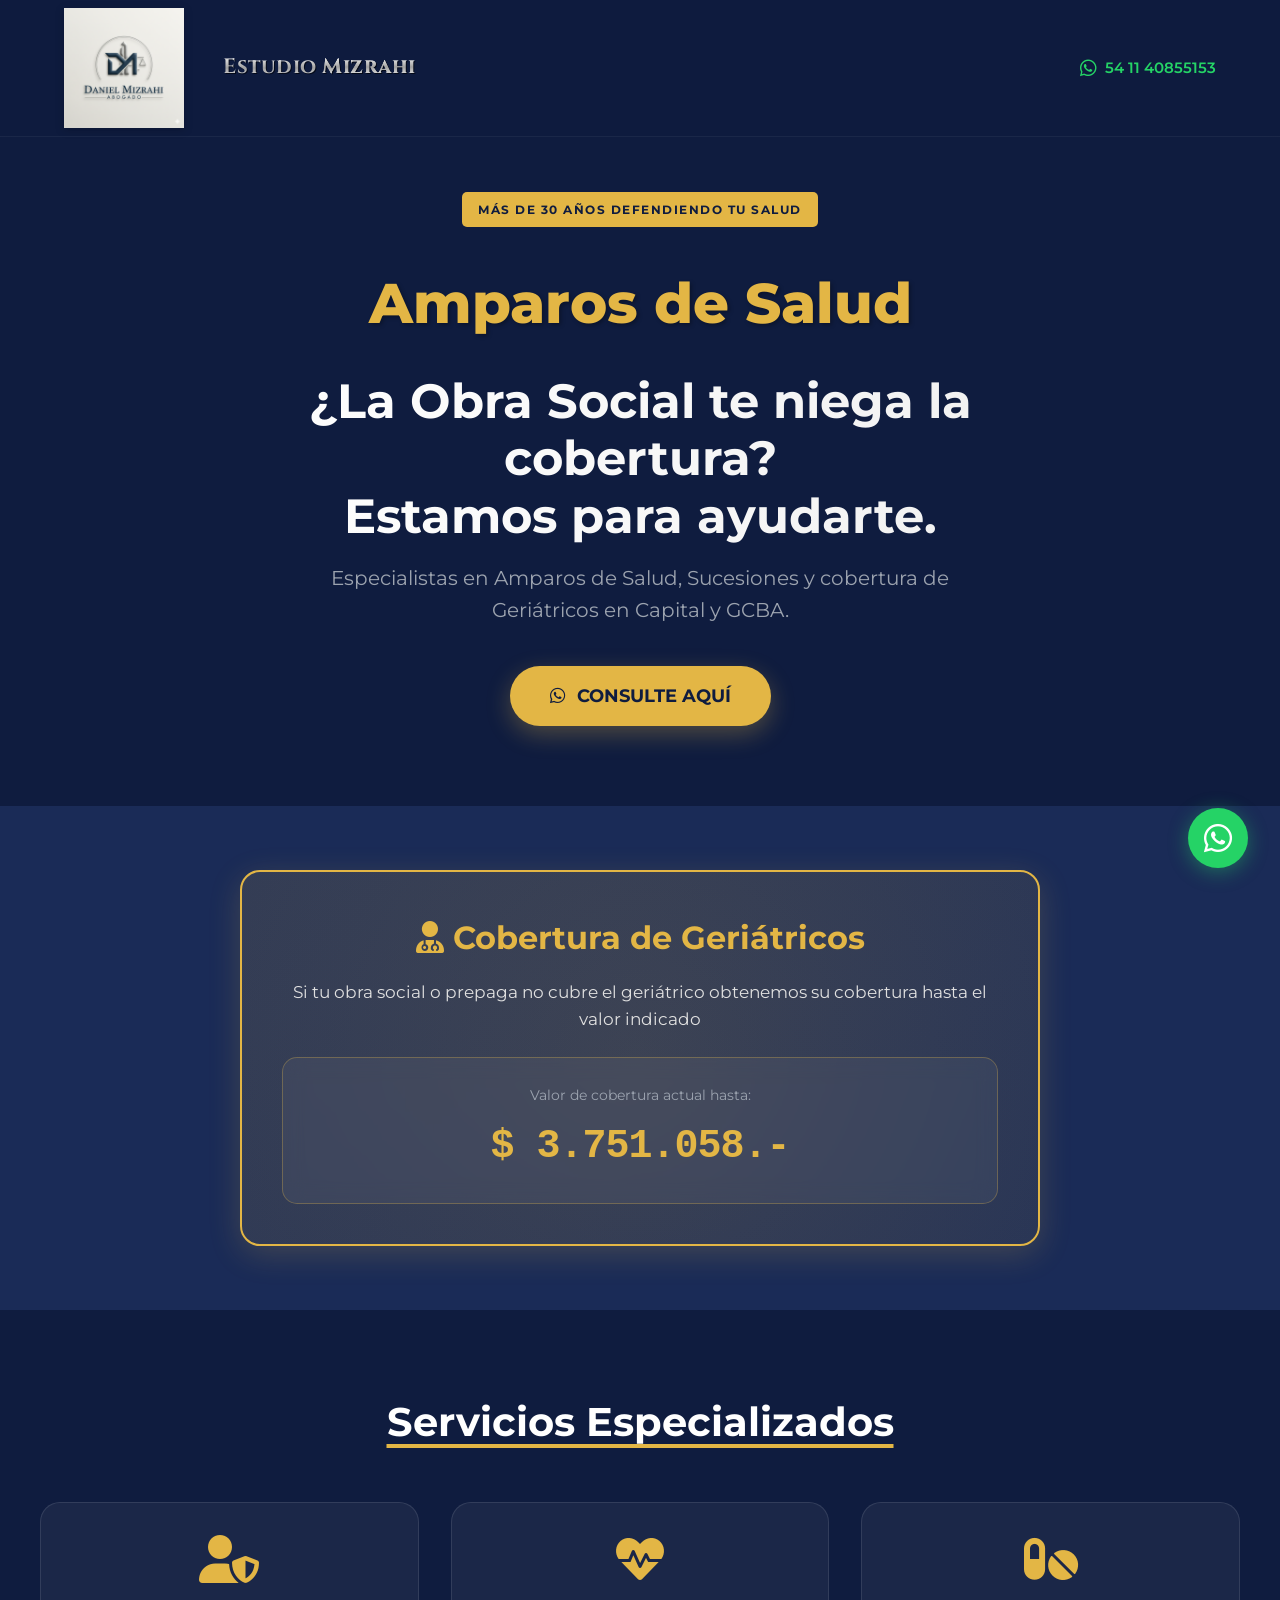
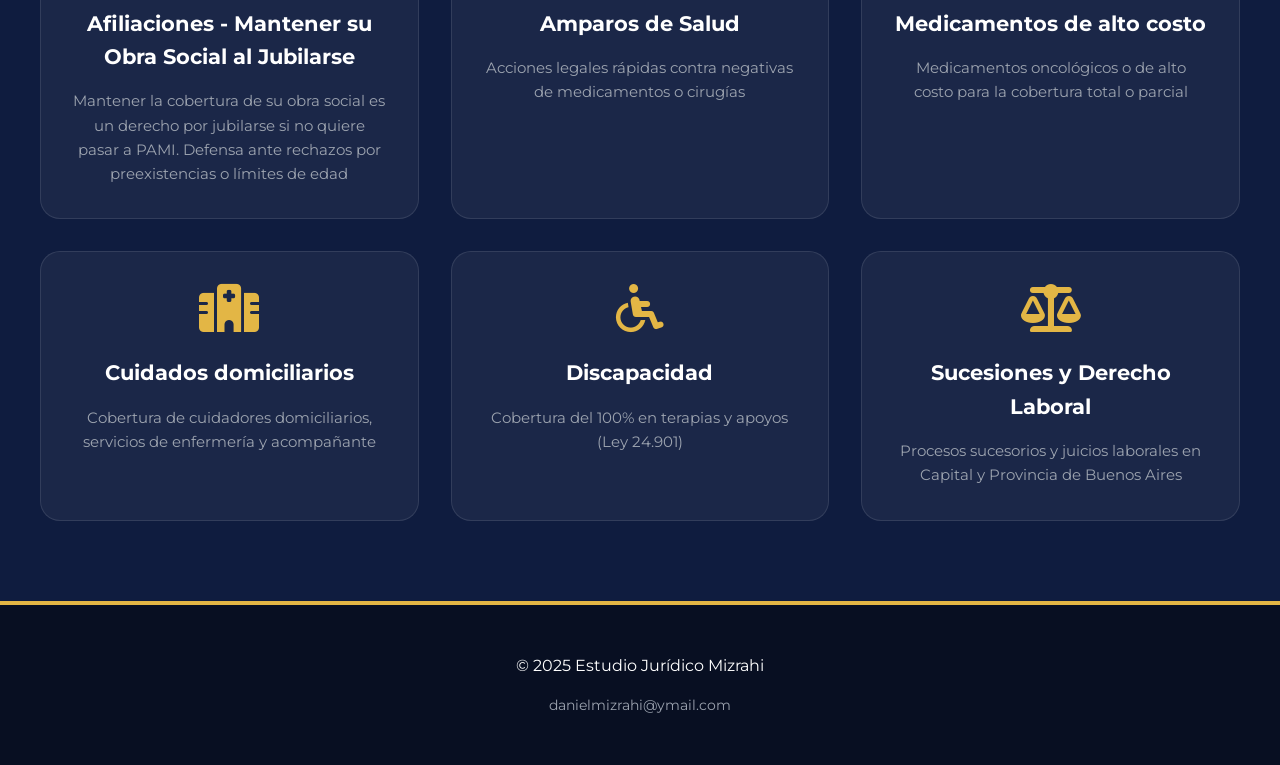
<file: index.html>
<!DOCTYPE html>
<html lang="es">

<head>
    <meta charset="UTF-8">
    <meta name="viewport" content="width=device-width, initial-scale=1.0, viewport-fit=cover">
    <meta name="description"
        content="Estudio Jurídico Mizrahi - Especialistas en Amparos de Salud, Discapacidad y Cobertura de Geriátricos en Buenos Aires">
    <title>Estudio Mizrahi | Amparos de Salud y Discapacidad</title>

    <!-- Google Fonts -->
    <link
        href="https://fonts.googleapis.com/css2?family=Montserrat:wght@400;600;700;800&family=Playfair+Display:ital,wght@0,400;0,700;1,400&family=Cinzel:wght@400;700&display=swap"
        rel="stylesheet">

    <!-- Font Awesome -->
    <link rel="stylesheet" href="https://cdnjs.cloudflare.com/ajax/libs/font-awesome/6.0.0/css/all.min.css">

    <!-- Custom Styles -->
    <link rel="stylesheet" href="styles.css">
</head>

<body>
    <!-- Header -->
    <header class="header">
        <div class="header-content">
            <div class="logo-section">
                <img src="LogoPNG.png" alt="Estudio Mizrahi Logo" class="logo-img">
                <div class="studio-info">
                    <h1>Estudio <span class="gold-text">Mizrahi</span></h1>
                </div>
            </div>
            <div class="contact-phone">
                <i class="fab fa-whatsapp"></i>
                <span>54 11 40855153</span>
            </div>
        </div>
    </header>

    <!-- Hero Section -->
    <section class="hero">
        <div class="hero-content">
            <span class="badge">Más de 30 Años Defendiendo tu Salud</span>

            <h2 class="main-title">Amparos de Salud</h2>

            <h3 class="hero-title">
                ¿La Obra Social te niega la cobertura? <br>
                <span class="gold-text">Estamos para ayudarte.</span>
            </h3>

            <p class="hero-subtitle">
                Especialistas en Amparos de Salud, Sucesiones y cobertura de Geriátricos en Capital y GCBA.
            </p>

            <a href="https://wa.me/541140855153" target="_blank" class="cta-button">
                <i class="fab fa-whatsapp"></i>
                Consulte Aquí
            </a>
        </div>
    </section>

    <!-- Featured Section - Cobertura de Geriátricos -->
    <section class="featured-section">
        <div class="geriatric-coverage">
            <div class="coverage-content">
                <h3 class="coverage-title">
                    <i class="fas fa-user-md"></i> Cobertura de Geriátricos
                </h3>
                <p class="coverage-description">
                    Si tu obra social o prepaga no cubre el geriátrico obtenemos su cobertura hasta el valor indicado
                </p>
                <div class="coverage-amount-box">
                    <a href="admin.html" class="amount-label-link">
                        <div class="amount-label">Valor de cobertura actual hasta:</div>
                    </a>
                    <div class="amount-value" id="coverageAmount">$ 3.751.058.-</div>
                </div>
            </div>
        </div>
    </section>

    <!-- Services Section -->
    <section class="services-section">
        <h3 class="section-title">Servicios Especializados</h3>
        <div class="services-grid">
            <!-- Afiliaciones - Mantener su Obra Social -->
            <div class="service-card">
                <i class="fas fa-user-shield service-icon"></i>
                <h4 class="service-title">Afiliaciones - Mantener su Obra Social al Jubilarse</h4>
                <p class="service-description">
                    Mantener la cobertura de su obra social es un derecho por jubilarse si no quiere pasar a PAMI.
                    Defensa ante rechazos por preexistencias o límites de edad
                </p>
            </div>

            <!-- Amparos de Salud -->
            <div class="service-card">
                <i class="fas fa-heartbeat service-icon"></i>
                <h4 class="service-title">Amparos de Salud</h4>
                <p class="service-description">
                    Acciones legales rápidas contra negativas de medicamentos o cirugías
                </p>
            </div>

            <!-- Medicamentos de Alto Costo -->
            <div class="service-card">
                <i class="fas fa-pills service-icon"></i>
                <h4 class="service-title">Medicamentos de alto costo</h4>
                <p class="service-description">
                    Medicamentos oncológicos o de alto costo para la cobertura total o parcial
                </p>
            </div>

            <!-- Cuidados domiciliarios -->
            <div class="service-card">
                <i class="fas fa-hospital service-icon"></i>
                <h4 class="service-title">Cuidados domiciliarios</h4>
                <p class="service-description">
                    Cobertura de cuidadores domiciliarios, servicios de enfermería y acompañante
                </p>
            </div>

            <!-- Discapacidad -->
            <div class="service-card">
                <i class="fas fa-wheelchair service-icon"></i>
                <h4 class="service-title">Discapacidad</h4>
                <p class="service-description">
                    Cobertura del 100% en terapias y apoyos (Ley 24.901)
                </p>
            </div>


            <!-- Sucesiones y Derecho Laboral -->
            <div class="service-card">
                <i class="fas fa-balance-scale service-icon"></i>
                <h4 class="service-title">Sucesiones y Derecho Laboral</h4>
                <p class="service-description">
                    Procesos sucesorios y juicios laborales en Capital y Provincia de Buenos Aires
                </p>
            </div>
        </div>
    </section>

    <!-- Footer -->
    <footer class="footer">
        <div class="footer-content">
            <p>&copy; 2025 Estudio Jurídico Mizrahi</p>
            <p class="footer-email">danielmizrahi@ymail.com</p>
        </div>
    </footer>

    <!-- WhatsApp Floating Button -->
    <a href="https://wa.me/541140855153" target="_blank" class="whatsapp-float">
        <i class="fab fa-whatsapp"></i>
    </a>

    <!-- Tracking Script -->
    <script src="tracking.js"></script>

    <!-- Coverage Amount Loader -->
    <script>
        // Cargar el valor de cobertura desde localStorage si existe
        document.addEventListener('DOMContentLoaded', function () {
            const savedAmount = localStorage.getItem('mizrahi_coverage_amount');
            if (savedAmount) {
                document.getElementById('coverageAmount').textContent = savedAmount;
            }
        });
    </script>
</body>

</html>
</file>
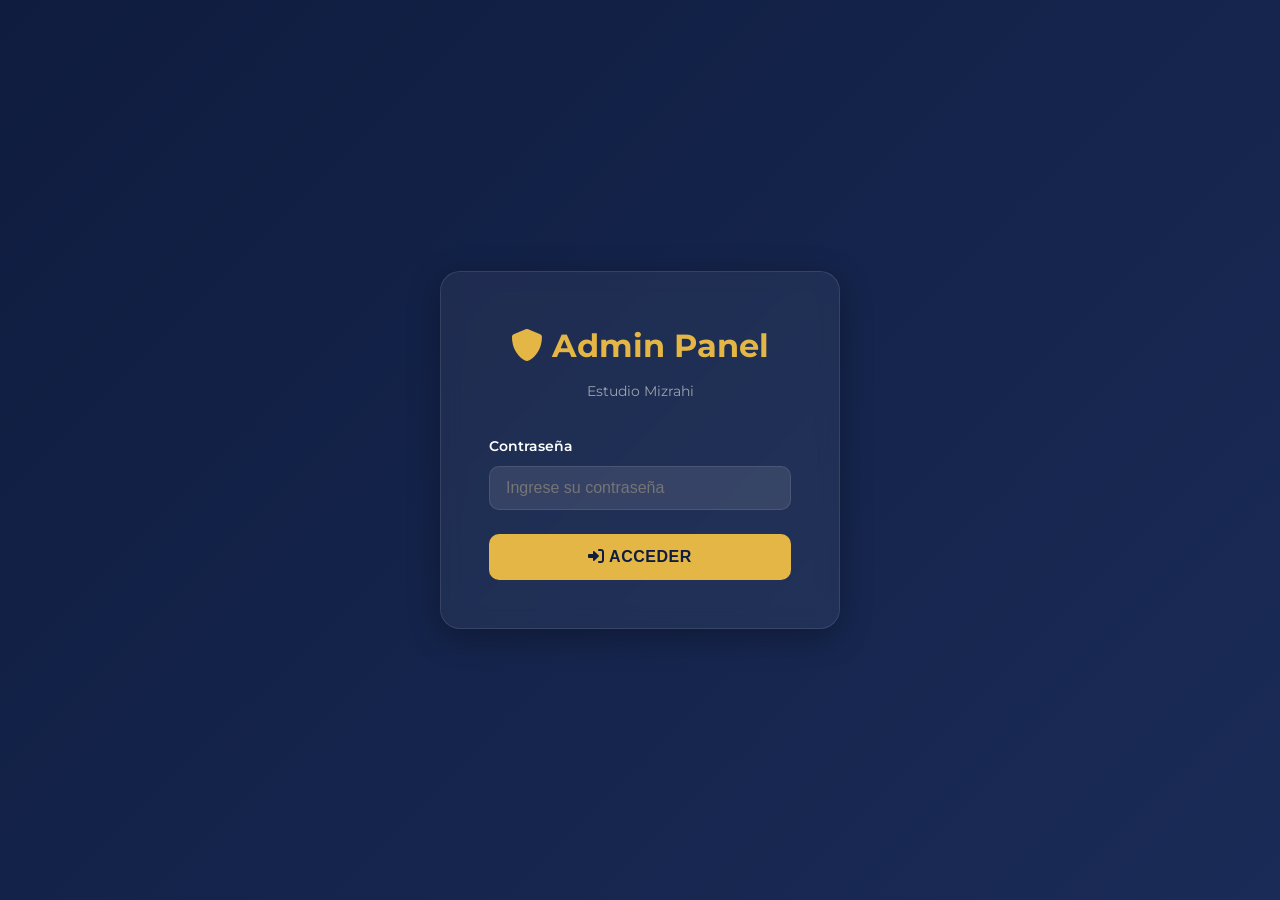
<file: admin.html>
<!DOCTYPE html>
<html lang="es">

<head>
    <meta charset="UTF-8">
    <meta name="viewport" content="width=device-width, initial-scale=1.0">
    <title>Panel de Administración - Estudio Mizrahi</title>

    <!-- Google Fonts -->
    <link href="https://fonts.googleapis.com/css2?family=Montserrat:wght@400;600;700;800&display=swap" rel="stylesheet">

    <!-- Font Awesome -->
    <link rel="stylesheet" href="https://cdnjs.cloudflare.com/ajax/libs/font-awesome/6.0.0/css/all.min.css">

    <!-- Admin Styles -->
    <link rel="stylesheet" href="admin-styles.css">
</head>

<body>
    <!-- Login Section -->
    <section id="loginSection" class="login-section">
        <div class="login-box">
            <h1 class="login-title">
                <i class="fas fa-shield-alt"></i> Admin Panel
            </h1>
            <p class="login-subtitle">Estudio Mizrahi</p>

            <form id="loginForm">
                <div class="form-group">
                    <label for="passwordInput" class="form-label">Contraseña</label>
                    <input type="password" id="passwordInput" class="form-input" placeholder="Ingrese su contraseña"
                        required autocomplete="current-password">
                </div>
                <button type="submit" class="btn btn-primary">
                    <i class="fas fa-sign-in-alt"></i> Acceder
                </button>
            </form>
        </div>
    </section>

    <!-- Dashboard Section -->
    <section id="dashboardSection" class="dashboard-section">
        <!-- Header -->
        <div class="dashboard-header">
            <h1 class="dashboard-title">
                <i class="fas fa-tachometer-alt"></i> Panel de Control
            </h1>
            <button id="logoutBtn" class="btn btn-secondary">
                <i class="fas fa-sign-out-alt"></i> Cerrar Sesión
            </button>
        </div>

        <!-- Stats Grid -->
        <div class="stats-grid">
            <div class="stat-card">
                <i class="fas fa-eye stat-icon"></i>
                <div class="stat-label">Total de Visitas</div>
                <div class="stat-value" id="totalVisits">0</div>
            </div>

            <div class="stat-card">
                <i class="fas fa-calendar-day stat-icon"></i>
                <div class="stat-label">Visitas Hoy</div>
                <div class="stat-value" id="visitsToday">0</div>
            </div>

            <div class="stat-card">
                <i class="fas fa-calendar-week stat-icon"></i>
                <div class="stat-label">Esta Semana</div>
                <div class="stat-value" id="visitsWeek">0</div>
            </div>

            <div class="stat-card">
                <i class="fas fa-clock stat-icon"></i>
                <div class="stat-label">Última Visita</div>
                <div class="stat-value" id="lastVisit" style="font-size: 1rem;">-</div>
            </div>
        </div>

        <!-- Content Grid -->
        <div class="content-grid">
            <!-- Coverage Management Panel -->
            <div class="panel">
                <h2 class="panel-title">
                    <i class="fas fa-money-bill-wave"></i>
                    Gestión de Cobertura
                </h2>

                <div class="current-value">
                    <div class="current-value-label">Monto Actual Publicado</div>
                    <div class="current-value-amount" id="currentCoverage">$ 3.546.053.924</div>
                </div>

                <form id="coverageForm">
                    <div class="form-group">
                        <label for="coverageInput" class="form-label">
                            Nuevo Monto de Cobertura Geriátrica
                        </label>
                        <input type="text" id="coverageInput" class="form-input" placeholder="Ej: 3546053924" required>
                        <small style="color: var(--text-muted); display: block; margin-top: 0.5rem;">
                            Ingrese solo números, sin puntos ni símbolos
                        </small>
                    </div>

                    <div class="preview-box">
                        <div class="preview-label">Vista Previa</div>
                        <div class="preview-value" id="coveragePreview">$ 0</div>
                    </div>

                    <button type="submit" class="btn btn-primary" style="margin-top: 1.5rem;">
                        <i class="fas fa-save"></i> Actualizar Monto
                    </button>
                </form>
            </div>

            <!-- Analytics Panel -->
            <div class="panel">
                <h2 class="panel-title">
                    <i class="fas fa-chart-line"></i>
                    Analytics de Visitantes
                </h2>

                <p style="color: var(--text-muted); margin-bottom: 1.5rem;">
                    Seguimiento de visitas a la página principal
                </p>

                <div class="action-buttons">
                    <button id="exportBtn" class="btn btn-secondary">
                        <i class="fas fa-download"></i> Exportar CSV
                    </button>
                    <button id="clearDataBtn" class="btn btn-danger">
                        <i class="fas fa-trash"></i> Limpiar Datos
                    </button>
                </div>
            </div>
        </div>

        <!-- Visitor Table -->
        <div class="panel">
            <h2 class="panel-title">
                <i class="fas fa-users"></i>
                Historial de Visitas (Últimas 50)
            </h2>

            <div class="table-container">
                <table>
                    <thead>
                        <tr>
                            <th>Fecha/Hora</th>
                            <th>Página</th>
                            <th>Referencia</th>
                            <th>Dispositivo</th>
                            <th>Resolución</th>
                        </tr>
                    </thead>
                    <tbody id="visitorTableBody">
                        <tr>
                            <td colspan="5" style="text-align: center;">Cargando datos...</td>
                        </tr>
                    </tbody>
                </table>
            </div>
        </div>
    </section>

    <!-- Admin Script -->
    <script src="admin-script.js"></script>
</body>

</html>
</file>
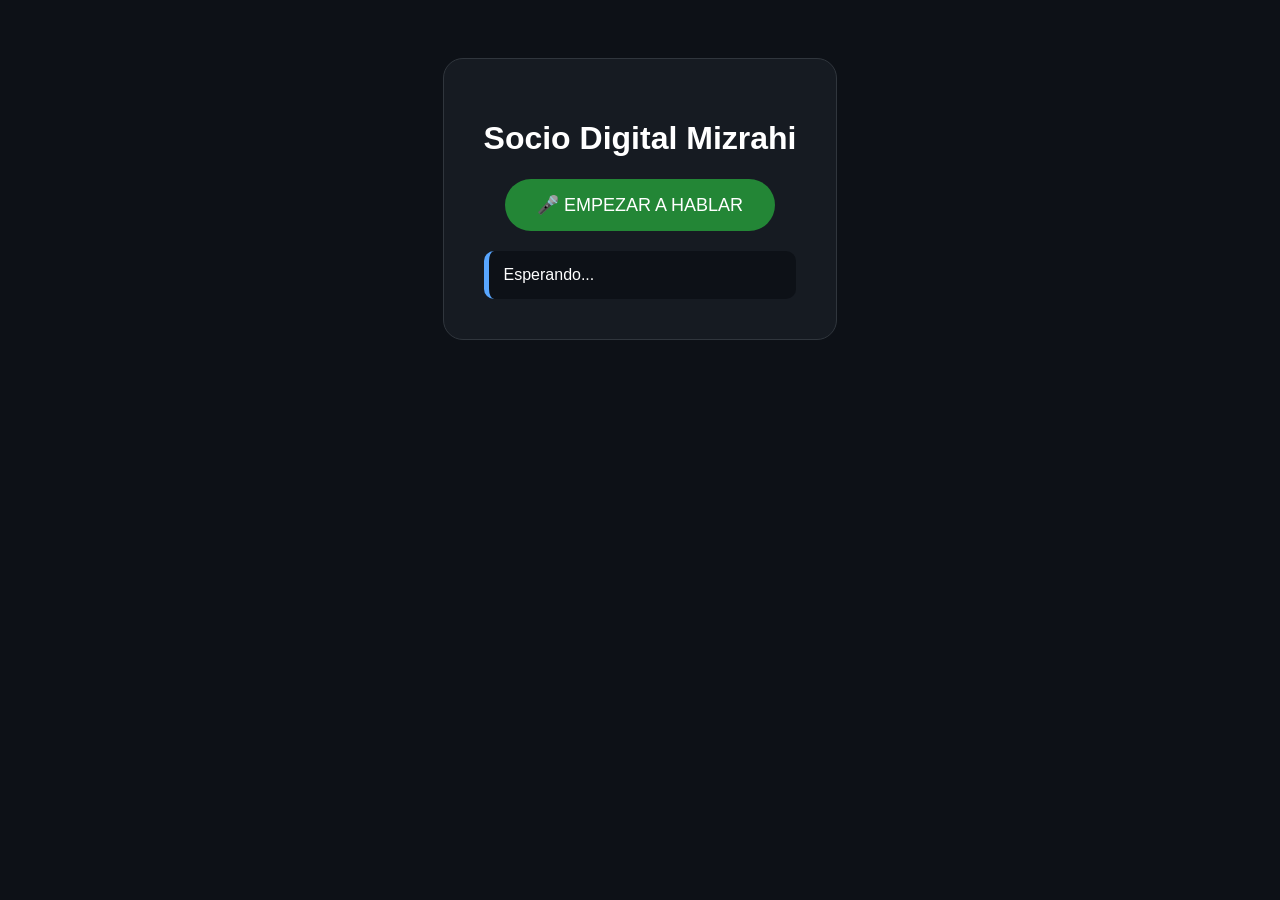
<file: agente.html>
<!DOCTYPE html>
<html lang="es">
<head>
    <meta charset="UTF-8">
    <title>Socio Digital Mizrahi</title>
    <style>
        body { background: #0d1117; color: white; font-family: sans-serif; text-align: center; padding-top: 50px; }
        .card { background: #161b22; border: 1px solid #30363d; border-radius: 20px; padding: 40px; display: inline-block; max-width: 450px; }
        #btn { background: #238636; border: none; color: white; padding: 15px 32px; font-size: 18px; border-radius: 50px; cursor: pointer; }
        #btn:hover { background: #2ea043; }
        #res { margin-top: 20px; text-align: left; padding: 15px; background: #0d1117; border-radius: 10px; border-left: 5px solid #58a6ff; }
    </style>
</head>
<body>
    <div class="card">
        <h1>Socio Digital Mizrahi</h1>
        <button id="btn" onclick="iniciar()">🎤 EMPEZAR A HABLAR</button>
        <div id="res">Esperando...</div>
    </div>

    <script>
        let KEY = "";
        async function iniciar() {
            if (!KEY) {
                KEY = prompt("Pegá la clave definitiva (...2ARk):");
                if (!KEY) return;
            }

            const Recognition = window.SpeechRecognition || window.webkitSpeechRecognition;
            if (!Recognition) {
                alert("Tu navegador no soporta reconocimiento de voz. Intentá con Chrome.");
                return;
            }

            const rec = new Recognition();
            rec.lang = 'es-AR';

            rec.onresult = async (e) => {
                const txt = e.results[0][0].transcript;
                document.getElementById('res').innerHTML = "<b>Daniel:</b> " + txt;

                try {
                    // CAMBIO CLAVE: Se actualizó el modelo a gemini-1.5-flash
                    const url = `https://generativelanguage.googleapis.com/v1beta/models/gemini-1.5-flash:generateContent?key=${KEY}`;
                    
                    const response = await fetch(url, {
                        method: 'POST',
                        headers: { 'Content-Type': 'application/json' },
                        body: JSON.stringify({
                            contents: [{ 
                                parts: [{ 
                                    text: "Sos el socio abogado sarcástico de Daniel Mizrahi. Sé breve. Respondé a: " + txt 
                                }] 
                            }]
                        })
                    });

                    const data = await response.json();
                    
                    if (data.error) {
                        throw new Error(data.error.message);
                    }

                    if (!data.candidates || !data.candidates[0].content) {
                        throw new Error("La API no devolvió una respuesta válida.");
                    }

                    const aiText = data.candidates[0].content.parts[0].text;
                    document.getElementById('res').innerHTML = "<b>Socio:</b> " + aiText;

                    // Respuesta por voz
                    const u = new SpeechSynthesisUtterance(aiText);
                    u.lang = 'es-AR';
                    window.speechSynthesis.speak(u);

                } catch (err) {
                    document.getElementById('res').innerHTML = "<b style='color:red;'>Error:</b> " + err.message;
                    console.error(err);
                }
            };

            rec.onerror = (err) => {
                document.getElementById('res').innerHTML = "<b style='color:red;'>Error de micro:</b> " + err.error;
            };

            rec.start();
        }
    </script>
</body>
</html>
</file>
<file: styles.css>
/* Reset y Variables */
:root {
    --primary-blue: #0f1c3f;
    --secondary-blue: #1a2b57;
    --accent-gold: #e3b645;
    --dark-gold: #d4a73a;
    --whatsapp-green: #25d366;
    --text-light: #ffffff;
    --text-muted: #9ca3af;
}

* {
    margin: 0;
    padding: 0;
    box-sizing: border-box;
    max-width: 100%;
}

html,
body {
    margin: 0;
    padding: 0;
    width: 100%;
    overflow-x: hidden;
    position: relative;
    -webkit-overflow-scrolling: touch;
    /* Suavizar scroll en iOS */
}

body {
    font-family: 'Montserrat', -apple-system, BlinkMacSystemFont, 'Segoe UI', sans-serif;
    background-color: var(--primary-blue);
    color: var(--text-light);
    line-height: 1.6;
}

/* Header */
.header {
    position: fixed;
    top: 0;
    left: 0;
    width: 100%;
    z-index: 1000;
    /* Mayor transparencia (0.5) */
    background: rgba(15, 28, 63, 0.85);
    /* Increased opacity slightly for readability since it is fixed */
    border-bottom: 1px solid rgba(255, 255, 255, 0.05);
    padding: 0.5rem 0;
    backdrop-filter: blur(10px);
    /* Added blur for better aesthetics */
}

.header-content {
    max-width: 1200px;
    margin: 0 auto;
    padding: 0 1.5rem;
    display: flex;
    justify-content: space-between;
    align-items: center;
    gap: 2rem;
}

.logo-section {
    display: flex;
    align-items: center;
    gap: 1.5rem;
}

/* Logo - Tamaño optimizado para la barra */
.logo-img {
    height: 120px;
    /* Aumentado al máximo sin romper */
    width: auto;
    object-fit: contain;
    transform: none;
    filter: drop-shadow(0 2px 4px rgba(0, 0, 0, 0.2));
    margin-right: 15px;
}

/* Título: Estilo clásico, Title Case, Metálico Cromado */
.studio-info h1 {
    font-family: 'Cinzel', serif;
    font-size: 1.3rem;
    /* Un poco más pequeña */
    font-weight: 700;
    text-transform: none;
    /* Respetar may./min.: "Estudio Mizrahi" */
    letter-spacing: 0.5px;
    margin-bottom: 0px;
    max-width: 100%;

    /* Gradiente metálico de alto contraste (Cromado) */
    background: linear-gradient(to bottom,
            #ffffff 0%,
            #d0d0d0 30%,
            #a0a0a0 50%,
            #d0d0d0 70%,
            #ffffff 100%);
    -webkit-background-clip: text;
    -webkit-text-fill-color: transparent;
    background-clip: text;

    /* Sombra dura para efecto relieve */
    filter: drop-shadow(1px 1px 0px rgba(0, 0, 0, 0.6));
}

.studio-info .gold-text {
    /* Hacemos que herede el estilo del padre para que sea uniforme */
    background: inherit;
    -webkit-text-fill-color: inherit;
    -webkit-background-clip: inherit;
    color: inherit;
}

.contact-phone {
    display: flex;
    align-items: center;
    gap: 0.5rem;
    color: var(--whatsapp-green);
    font-weight: 600;
    font-size: 0.95rem;
}

.contact-phone i {
    font-size: 1.2rem;
}

.admin-link {
    background: rgba(255, 255, 255, 0.1);
    color: var(--text-light);
    width: 45px;
    height: 45px;
    border-radius: 50%;
    display: flex;
    align-items: center;
    justify-content: center;
    text-decoration: none;
    transition: all 0.3s ease;
    font-size: 1.1rem;
}

.admin-link:hover {
    background: var(--accent-gold);
    color: var(--primary-blue);
    transform: rotate(90deg) scale(1.1);
}

.header-cta {
    background: var(--accent-gold);
    color: var(--primary-blue);
    padding: 0.75rem 1.5rem;
    border-radius: 50px;
    font-weight: 700;
    text-decoration: none;
    display: flex;
    align-items: center;
    gap: 0.5rem;
    transition: all 0.3s ease;
}

.header-cta:hover {
    background: var(--dark-gold);
    transform: translateY(-2px);
    box-shadow: 0 4px 15px rgba(227, 182, 69, 0.4);
}

/* Hero Section */
.hero {
    position: relative;
    padding: 12rem 1.5rem 5rem;
    /* Increased top padding to account for fixed header */
    background: linear-gradient(rgba(15, 28, 63, 0.8), rgba(15, 28, 63, 0.9)),
        url('https://images.unsplash.com/photo-1589829545856-d10d557cf95f?q=80&w=2000') center/cover;
    text-align: center;
}

.hero-content {
    max-width: 900px;
    margin: 0 auto;
}

.badge {
    background: var(--accent-gold);
    color: var(--primary-blue);
    padding: 0.5rem 1rem;
    border-radius: 5px;
    font-weight: 700;
    font-size: 0.75rem;
    text-transform: uppercase;
    letter-spacing: 1.5px;
    display: inline-block;
    margin-bottom: 2rem;
}

.hero-title {
    font-size: 3rem;
    font-weight: 700;
    line-height: 1.2;
    margin-bottom: 1rem;
    background: linear-gradient(to right, #ffffff, #f0f0f0);
    -webkit-background-clip: text;
    -webkit-text-fill-color: transparent;
    background-clip: text;
}

.main-title {
    font-size: 3.5rem;
    color: var(--accent-gold);
    font-weight: 800;
    margin-bottom: 1.5rem;
    text-shadow: 2px 2px 4px rgba(0, 0, 0, 0.3);
}

.hero-subtitle {
    font-size: 1.25rem;
    color: var(--text-muted);
    margin-bottom: 2.5rem;
    max-width: 700px;
    margin-left: auto;
    margin-right: auto;
}

.cta-button {
    background: var(--accent-gold);
    color: var(--primary-blue);
    padding: 1rem 2.5rem;
    border-radius: 50px;
    font-weight: 700;
    font-size: 1.1rem;
    text-decoration: none;
    display: inline-flex;
    align-items: center;
    gap: 0.75rem;
    transition: all 0.3s ease;
    text-transform: uppercase;
    box-shadow: 0 8px 25px rgba(227, 182, 69, 0.3);
}

.cta-button:hover {
    transform: scale(1.05);
    box-shadow: 0 12px 35px rgba(227, 182, 69, 0.5);
}

/* Sección Destacada - Cobertura Geriátricos */
.featured-section {
    background: var(--secondary-blue);
    padding: 4rem 1.5rem;
}

.geriatric-coverage {
    max-width: 800px;
    margin: 0 auto;
    background: linear-gradient(135deg, rgba(227, 182, 69, 0.1), rgba(227, 182, 69, 0.05));
    border: 2px solid var(--accent-gold);
    border-radius: 20px;
    padding: 2.5rem;
    position: relative;
    overflow: hidden;
    box-shadow: 0 8px 32px rgba(227, 182, 69, 0.2);
}

.geriatric-coverage::before {
    content: '';
    position: absolute;
    top: -50%;
    right: -50%;
    width: 200%;
    height: 200%;
    background: radial-gradient(circle, rgba(227, 182, 69, 0.1) 0%, transparent 70%);
    animation: pulse 4s ease-in-out infinite;
}

@keyframes pulse {

    0%,
    100% {
        opacity: 0.5;
    }

    50% {
        opacity: 1;
    }
}

.coverage-content {
    position: relative;
    z-index: 1;
}

.coverage-title {
    font-size: 2rem;
    font-weight: 700;
    color: var(--accent-gold);
    margin-bottom: 1rem;
    text-align: center;
}

.coverage-description {
    text-align: center;
    margin-bottom: 1.5rem;
    color: #e0e0e0;
    font-size: 1.05rem;
}

.coverage-amount-box {
    background: rgba(255, 255, 255, 0.05);
    border: 1px solid rgba(227, 182, 69, 0.3);
    border-radius: 15px;
    padding: 1.5rem;
    text-align: center;
    backdrop-filter: blur(10px);
}

.amount-label {
    font-size: 0.9rem;
    color: var(--text-muted);
    margin-bottom: 0.5rem;
}

.amount-value {
    font-size: 2.5rem;
    font-weight: 800;
    color: var(--accent-gold);
    font-family: 'Courier New', monospace;
    letter-spacing: -1px;
    /* Números más juntos */
}

.update-link {
    color: var(--accent-gold);
    text-decoration: none;
    font-size: 0.85rem;
    display: inline-flex;
    align-items: center;
    gap: 0.3rem;
    margin-top: 0.75rem;
    transition: all 0.3s ease;
}

.update-link:hover {
    color: var(--dark-gold);
    gap: 0.5rem;
}

.amount-label-link {
    text-decoration: none;
    color: inherit;
    display: inline-block;
    transition: opacity 0.3s ease;
}

.amount-label-link:hover {
    opacity: 0.7;
}

/* Sección de Servicios */
.services-section {
    padding: 5rem 1.5rem;
    background: var(--primary-blue);
}

.section-title {
    font-size: 2.5rem;
    font-weight: 700;
    text-align: center;
    margin-bottom: 3rem;
    text-decoration: underline;
    text-decoration-color: var(--accent-gold);
    text-underline-offset: 8px;
    word-wrap: break-word;
    /* Asegurar que no se corte */
    overflow-wrap: break-word;
    max-width: 100%;
    padding: 0 10px;
    /* Espacio para que no toque bordes */
}

.services-grid {
    max-width: 1200px;
    margin: 0 auto;
    display: grid;
    grid-template-columns: repeat(auto-fit, minmax(280px, 1fr));
    gap: 2rem;
}

.service-card {
    background: rgba(255, 255, 255, 0.05);
    border: 1px solid rgba(255, 255, 255, 0.1);
    border-radius: 20px;
    padding: 2rem;
    text-align: center;
    transition: all 0.3s ease;
}

.service-card:hover {
    border-color: var(--accent-gold);
    transform: translateY(-5px);
    box-shadow: 0 12px 30px rgba(227, 182, 69, 0.2);
}

.service-icon {
    font-size: 3rem;
    color: var(--accent-gold);
    margin-bottom: 1.5rem;
    transition: transform 0.3s ease;
}

.service-card:hover .service-icon {
    transform: scale(1.1);
}

.service-title {
    font-size: 1.3rem;
    font-weight: 700;
    margin-bottom: 1rem;
}

.service-description {
    color: var(--text-muted);
    font-size: 0.95rem;
    line-height: 1.6;
}

/* Footer */
.footer {
    background: #080f22;
    border-top: 4px solid var(--accent-gold);
    padding: 3rem 1.5rem 2rem;
    text-align: center;
}

.footer-content {
    max-width: 1200px;
    margin: 0 auto;
}

.footer p {
    margin-bottom: 1rem;
}

.footer-email {
    color: var(--text-muted);
    font-size: 0.9rem;
}

/* Botón WhatsApp Flotante */
.whatsapp-float {
    position: fixed;
    bottom: 2rem;
    right: 2rem;
    z-index: 999;
    background: var(--whatsapp-green);
    width: 60px;
    height: 60px;
    border-radius: 50%;
    display: flex;
    align-items: center;
    justify-content: center;
    box-shadow: 0 4px 20px rgba(37, 211, 102, 0.4);
    text-decoration: none;
    transition: all 0.3s ease;
    animation: pulse-whatsapp 2s infinite;
}

@keyframes pulse-whatsapp {
    0% {
        box-shadow: 0 0 0 0 rgba(37, 211, 102, 0.7);
    }

    70% {
        box-shadow: 0 0 0 15px rgba(37, 211, 102, 0);
    }

    100% {
        box-shadow: 0 0 0 0 rgba(37, 211, 102, 0);
    }
}

.whatsapp-float i {
    font-size: 2rem;
    color: white;
}

.whatsapp-float:hover {
    transform: scale(1.1);
}

/* Responsive Design */
@media (max-width: 768px) {
    .header-content {
        /* Side-by-side layout for mobile */
        flex-direction: row;
        justify-content: space-between;
        align-items: center;
        gap: 0.5rem;
        padding: 0 1rem;
    }

    .logo-section {
        /* Keep logo and text in a row */
        flex-direction: row;
        text-align: left;
        gap: 0.5rem;
        align-items: center;
        /* Allow shrinking if needed, but prefer keeping it visible */
        flex: 1;
        min-width: 0;
        /* Allow flex item to shrink below content size if strictly necessary */
    }

    .logo-img {
        /* Logo adjusted for mobile row */
        height: 60px;
        /* Reduced to fit */
        margin-right: 5px;
        width: auto;
    }

    .studio-info h1 {
        font-size: 0.9rem;
        /* Un poco más pequeño en móviles extremos */
        letter-spacing: 0px;
        line-height: 1.1;
        white-space: normal;
        /* Permitir que baje si es necesario */
        max-width: 150px;
        /* Limitar ancho para no chocar con el tel */
    }

    .contact-phone {
        font-size: 0.8rem;
        /* Un poco más pequeño para que entre */
        justify-content: flex-end;
        white-space: nowrap;
        flex-shrink: 0;
        margin-left: auto;
        /* Empujar a la derecha */
    }

    .header-cta {
        /* If we had it back, we'd style it here, but it's removed currently. 
           Just keeping the rule in case it returns or for cleanup */
        display: none;
    }

    .hero {
        padding: calc(8.5rem + env(safe-area-inset-top)) 1rem 3rem;
        min-height: 100dvh;
        /* Altura dinámica para Instagram */
        display: flex;
        flex-direction: column;
        justify-content: center;
    }

    .main-title {
        font-size: 2rem;
    }

    .hero-title {
        font-size: 1.75rem;
    }

    .hero-subtitle {
        font-size: 1rem;
    }

    .cta-button {
        padding: 0.85rem 1.75rem;
        font-size: 0.95rem;
    }

    .geriatric-coverage {
        padding: 1.5rem;
    }

    .coverage-title {
        font-size: 1.5rem;
    }

    .amount-value {
        font-size: clamp(1.2rem, 5vw, 1.6rem);
        /* Tamaño fluido para que no desborde */
        white-space: nowrap;
        display: inline-block;
    }

    .section-title {
        font-size: clamp(1.4rem, 7vw, 1.8rem);
        /* Se encoge en pantallas muy pequeñas */
        margin-bottom: 2rem;
        word-wrap: normal;
        overflow-wrap: normal;
        padding: 0 5px;
    }

    .services-grid {
        grid-template-columns: 1fr;
        gap: 1.5rem;
    }

    .whatsapp-float {
        position: fixed !important;
        /* Forzar fixed */
        width: 50px;
        height: 50px;
        bottom: calc(1.5rem + env(safe-area-inset-bottom));
        right: 1.5rem;
        z-index: 9999;
        /* Mayor jerarquía */
    }

    .whatsapp-float i {
        font-size: 1.5rem;
    }
}

@media (min-width: 769px) and (max-width: 1024px) {
    .services-grid {
        grid-template-columns: repeat(2, 1fr);
    }
}
</file>
<file: admin-styles.css>
/* Admin Panel Styles */
:root {
    --primary-blue: #0f1c3f;
    --secondary-blue: #1a2b57;
    --accent-gold: #e3b645;
    --dark-gold: #d4a73a;
    --success-green: #10b981;
    --error-red: #ef4444;
    --text-light: #ffffff;
    --text-muted: #9ca3af;
    --border-color: rgba(255, 255, 255, 0.1);
}

* {
    margin: 0;
    padding: 0;
    box-sizing: border-box;
}

body {
    font-family: 'Montserrat', -apple-system, BlinkMacSystemFont, 'Segoe UI', sans-serif;
    background: linear-gradient(135deg, var(--primary-blue) 0%, var(--secondary-blue) 100%);
    color: var(--text-light);
    line-height: 1.6;
    min-height: 100vh;
}

/* Login Section */
.login-section {
    display: flex;
    align-items: center;
    justify-content: center;
    min-height: 100vh;
    padding: 2rem;
}

.login-box {
    background: rgba(255, 255, 255, 0.05);
    backdrop-filter: blur(10px);
    border: 1px solid var(--border-color);
    border-radius: 20px;
    padding: 3rem;
    width: 100%;
    max-width: 400px;
    box-shadow: 0 8px 32px rgba(0, 0, 0, 0.3);
}

.login-title {
    text-align: center;
    font-size: 2rem;
    font-weight: 700;
    margin-bottom: 0.5rem;
    color: var(--accent-gold);
}

.login-subtitle {
    text-align: center;
    color: var(--text-muted);
    margin-bottom: 2rem;
    font-size: 0.9rem;
}

.form-group {
    margin-bottom: 1.5rem;
}

.form-label {
    display: block;
    margin-bottom: 0.5rem;
    font-weight: 600;
    font-size: 0.9rem;
}

.form-input {
    width: 100%;
    padding: 0.75rem 1rem;
    background: rgba(255, 255, 255, 0.1);
    border: 1px solid var(--border-color);
    border-radius: 10px;
    color: var(--text-light);
    font-size: 1rem;
    transition: all 0.3s ease;
}

.form-input:focus {
    outline: none;
    border-color: var(--accent-gold);
    background: rgba(255, 255, 255, 0.15);
}

.btn {
    width: 100%;
    padding: 0.875rem;
    border: none;
    border-radius: 10px;
    font-weight: 700;
    font-size: 1rem;
    cursor: pointer;
    transition: all 0.3s ease;
    text-transform: uppercase;
    letter-spacing: 0.5px;
}

.btn-primary {
    background: var(--accent-gold);
    color: var(--primary-blue);
}

.btn-primary:hover {
    background: var(--dark-gold);
    transform: translateY(-2px);
    box-shadow: 0 4px 15px rgba(227, 182, 69, 0.4);
}

.btn-secondary {
    background: rgba(255, 255, 255, 0.1);
    color: var(--text-light);
    border: 1px solid var(--border-color);
}

.btn-secondary:hover {
    background: rgba(255, 255, 255, 0.2);
}

.btn-danger {
    background: var(--error-red);
    color: white;
}

.btn-danger:hover {
    background: #dc2626;
}

/* Dashboard Section */
.dashboard-section {
    display: none;
    padding: 2rem;
    max-width: 1400px;
    margin: 0 auto;
}

.dashboard-header {
    display: flex;
    justify-content: space-between;
    align-items: center;
    margin-bottom: 2rem;
    flex-wrap: wrap;
    gap: 1rem;
}

.dashboard-title {
    font-size: 2rem;
    font-weight: 700;
    color: var(--accent-gold);
}

/* Stats Grid */
.stats-grid {
    display: grid;
    grid-template-columns: repeat(auto-fit, minmax(250px, 1fr));
    gap: 1.5rem;
    margin-bottom: 2rem;
}

.stat-card {
    background: rgba(255, 255, 255, 0.05);
    backdrop-filter: blur(10px);
    border: 1px solid var(--border-color);
    border-radius: 15px;
    padding: 1.5rem;
    transition: all 0.3s ease;
}

.stat-card:hover {
    border-color: var(--accent-gold);
    transform: translateY(-3px);
    box-shadow: 0 6px 20px rgba(227, 182, 69, 0.2);
}

.stat-label {
    color: var(--text-muted);
    font-size: 0.85rem;
    margin-bottom: 0.5rem;
    text-transform: uppercase;
    letter-spacing: 0.5px;
}

.stat-value {
    font-size: 2rem;
    font-weight: 700;
    color: var(--accent-gold);
}

.stat-icon {
    font-size: 2.5rem;
    color: var(--accent-gold);
    opacity: 0.3;
    float: right;
}

/* Content Grid */
.content-grid {
    display: grid;
    grid-template-columns: 1fr;
    gap: 2rem;
    margin-bottom: 2rem;
}

@media (min-width: 1024px) {
    .content-grid {
        grid-template-columns: 1fr 1fr;
    }
}

.panel {
    background: rgba(255, 255, 255, 0.05);
    backdrop-filter: blur(10px);
    border: 1px solid var(--border-color);
    border-radius: 15px;
    padding: 2rem;
}

.panel-title {
    font-size: 1.5rem;
    font-weight: 700;
    margin-bottom: 1.5rem;
    color: var(--accent-gold);
    display: flex;
    align-items: center;
    gap: 0.75rem;
}

.current-value {
    background: rgba(227, 182, 69, 0.1);
    border: 1px solid var(--accent-gold);
    border-radius: 10px;
    padding: 1rem;
    margin-bottom: 1.5rem;
    text-align: center;
}

.current-value-label {
    font-size: 0.85rem;
    color: var(--text-muted);
    margin-bottom: 0.5rem;
}

.current-value-amount {
    font-size: 2rem;
    font-weight: 700;
    color: var(--accent-gold);
    font-family: 'Courier New', monospace;
}

.preview-box {
    background: rgba(255, 255, 255, 0.05);
    border: 1px solid var(--border-color);
    border-radius: 10px;
    padding: 1rem;
    margin-top: 1rem;
    text-align: center;
}

.preview-label {
    font-size: 0.85rem;
    color: var(--text-muted);
    margin-bottom: 0.5rem;
}

.preview-value {
    font-size: 1.5rem;
    font-weight: 700;
    color: var(--accent-gold);
    font-family: 'Courier New', monospace;
}

/* Table */
.table-container {
    overflow-x: auto;
    margin-top: 1.5rem;
}

table {
    width: 100%;
    border-collapse: collapse;
}

thead {
    background: rgba(255, 255, 255, 0.05);
}

th {
    padding: 1rem;
    text-align: left;
    font-weight: 700;
    font-size: 0.85rem;
    text-transform: uppercase;
    letter-spacing: 0.5px;
    color: var(--accent-gold);
    border-bottom: 2px solid var(--accent-gold);
}

td {
    padding: 0.875rem 1rem;
    border-bottom: 1px solid var(--border-color);
    font-size: 0.9rem;
}

tbody tr {
    transition: background 0.2s ease;
}

tbody tr:hover {
    background: rgba(255, 255, 255, 0.05);
}

/* Action Buttons */
.action-buttons {
    display: flex;
    gap: 1rem;
    margin-top: 1.5rem;
    flex-wrap: wrap;
}

.action-buttons .btn {
    flex: 1;
    min-width: 150px;
}

/* Messages */
.message {
    padding: 1rem 1.5rem;
    border-radius: 10px;
    margin-bottom: 1rem;
    font-weight: 600;
    animation: slideIn 0.3s ease;
}

@keyframes slideIn {
    from {
        transform: translateY(-20px);
        opacity: 0;
    }

    to {
        transform: translateY(0);
        opacity: 1;
    }
}

.message-success {
    background: rgba(16, 185, 129, 0.2);
    border: 1px solid var(--success-green);
    color: var(--success-green);
}

.message-error {
    background: rgba(239, 68, 68, 0.2);
    border: 1px solid var(--error-red);
    color: var(--error-red);
}

.message-info {
    background: rgba(227, 182, 69, 0.2);
    border: 1px solid var(--accent-gold);
    color: var(--accent-gold);
}

/* Responsive */
@media (max-width: 768px) {
    .dashboard-section {
        padding: 1rem;
    }

    .dashboard-header {
        flex-direction: column;
        align-items: flex-start;
    }

    .dashboard-title {
        font-size: 1.5rem;
    }

    .stats-grid {
        grid-template-columns: 1fr;
    }

    .content-grid {
        grid-template-columns: 1fr;
    }

    .panel {
        padding: 1.5rem;
    }

    .current-value-amount {
        font-size: 1.5rem;
    }

    table {
        font-size: 0.85rem;
    }

    th,
    td {
        padding: 0.75rem 0.5rem;
    }

    .action-buttons {
        flex-direction: column;
    }

    .action-buttons .btn {
        width: 100%;
    }
}

/* Loading Animation */
.loading {
    display: inline-block;
    width: 20px;
    height: 20px;
    border: 3px solid rgba(255, 255, 255, 0.3);
    border-radius: 50%;
    border-top-color: var(--accent-gold);
    animation: spin 1s ease-in-out infinite;
}

@keyframes spin {
    to {
        transform: rotate(360deg);
    }
}
</file>
